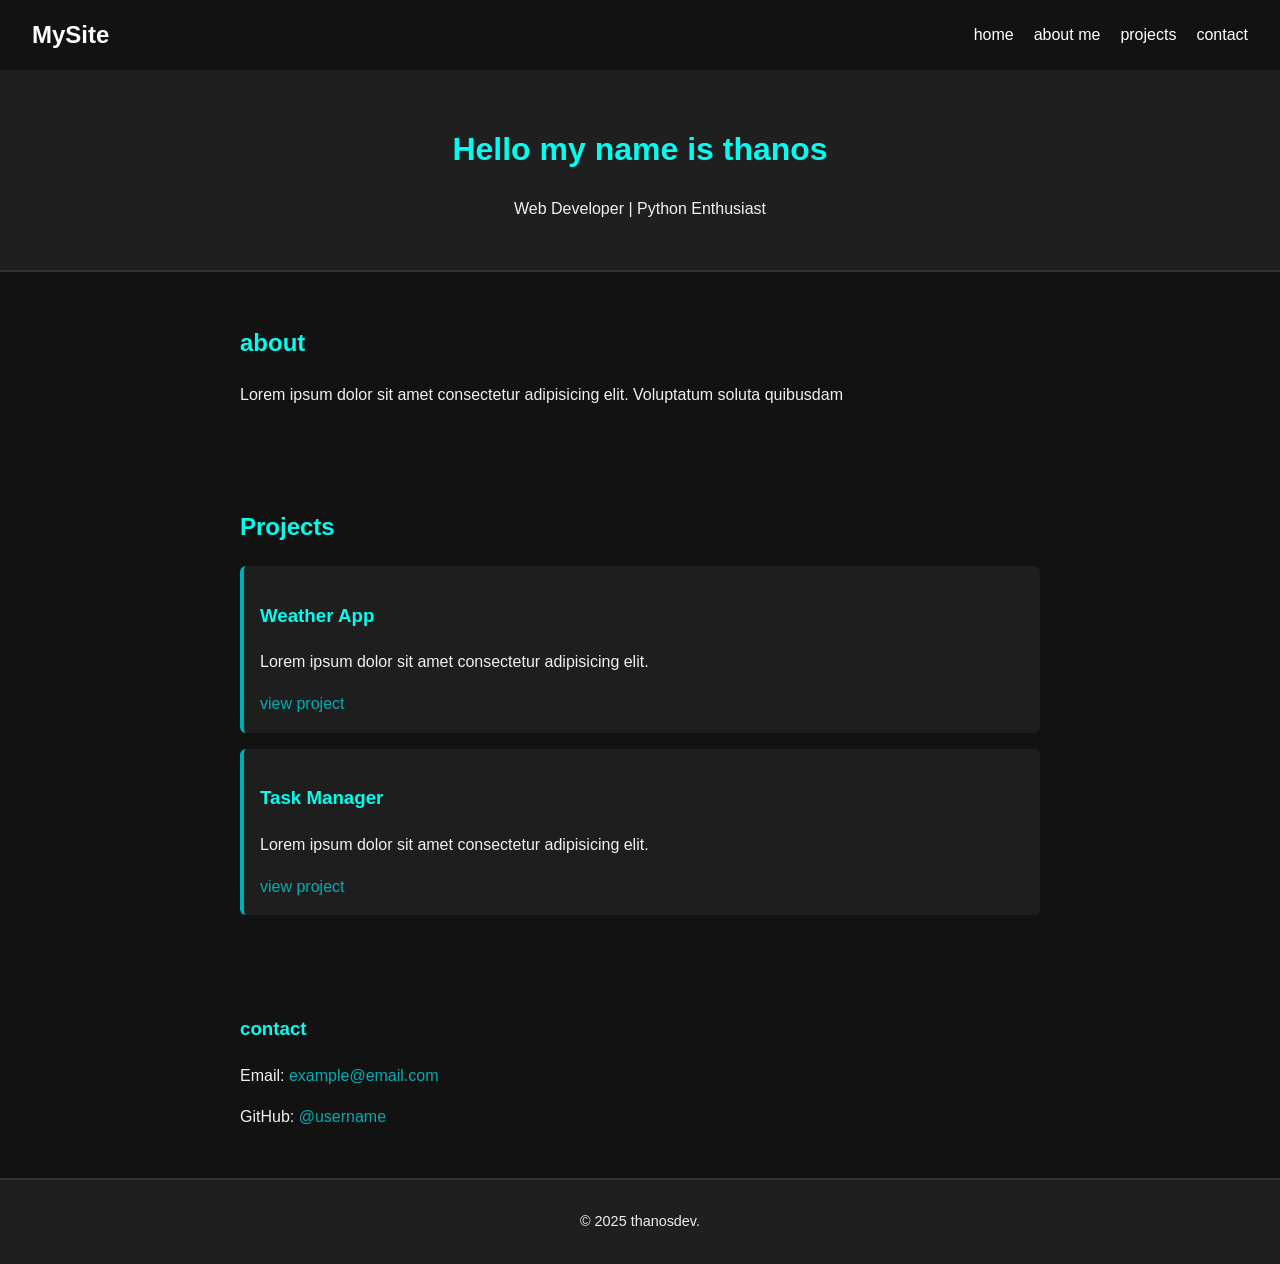
<file: portfolio 2/index.html>
<!DOCTYPE html>
<html lang="el">
<head>
  <meta charset="UTF-8">
  <meta name="viewport" content="width=device-width, initial-scale=1.0">
  <title>portfolio web developer</title>

</head>
<body>
 <nav class="navbar">
        <div class="logo">MySite</div>
        <div class="nav-links">
            <a href="#home">home</a>
            <a href="#about">about me</a>
            <a href="#projects">projects</a>
            <a href="#contact">contact</a>
        </div>
    </nav>
  <header id="home">
    <h1>Hello my name is thanos</h1>
    <p>Web Developer | Python Enthusiast</p>
  </header>

  <section class="about" id="#about">
    <h2>about</h2>
    <p>Lorem ipsum dolor sit amet consectetur adipisicing elit. Voluptatum soluta quibusdam</p>
  </section>

  <section class="projects" id="projects">
    <h2>Projects</h2>
    <div class="project">
      <h3>Weather App</h3>
      <p>Lorem ipsum dolor sit amet consectetur adipisicing elit.</p>
      <a href="#" target="_blank">view project</a>
    </div>
    <div class="project">
      <h3>Task Manager</h3>
      <p>Lorem ipsum dolor sit amet consectetur adipisicing elit.</p>
      <a href="#" target="_blank">view project</a>
    </div>
  </section>

  <section class="contact" id="contact">
    <h3>contact</h3>
    <p>Email: <a href="mailto:example@email.com">example@email.com</a></p>
    <p>GitHub: <a href="https://github.com/username" target="_blank">@username</a></p>
  </section>

  <footer>
    <p>© 2025 thanosdev.</p>
  </footer>
  <style>
    /* Βασικά στυλ - dark theme */
body {
  margin: 0;
  font-family: 'Segoe UI', sans-serif;
  background-color: #121212;
  color: #f0f0f0;
  line-height: 1.6;
}

.navbar {
    background-color: #121212; /* Χρώμα φόντου */
    color: white;
    display: flex;
    justify-content: space-between; /* Σπρώχνει logo αριστερά και links δεξιά */
    align-items: center;
    padding: 1rem 2rem;
}

.logo {
    font-size: 1.5rem;
    font-weight: bold;
}

.nav-links {
    display: flex;
    gap: 20px; /* Απόσταση μεταξύ των links */
}

.nav-links a {
    text-decoration: none;
    color: white;
    font-size: 1rem;
    transition: color 0.3s;
}

.nav-links a:hover {
    color: #f4a261; /* Χρώμα στο hover */
}


header {
  background-color: #1f1f1f;
  padding: 2rem;
  text-align: center;
  border-bottom: 2px solid #333;
}

h1, h2, h3 {
  color: #00fff0;
}

a {
  color: #00adb5;
  text-decoration: none;
}

a:hover {
  text-decoration: underline;
}

section {
  padding: 2rem;
  max-width: 800px;
  margin: auto;
}

.project {
  background-color: #1e1e1e;
  padding: 1rem;
  margin-bottom: 1rem;
  border-left: 4px solid #00adb5;
  border-radius: 6px;
}

footer {
  text-align: center;
  padding: 1rem;
  background-color: #1f1f1f;
  font-size: 0.9rem;
  border-top: 2px solid #333;
}

  </style>
</body>
</html>
</file>
